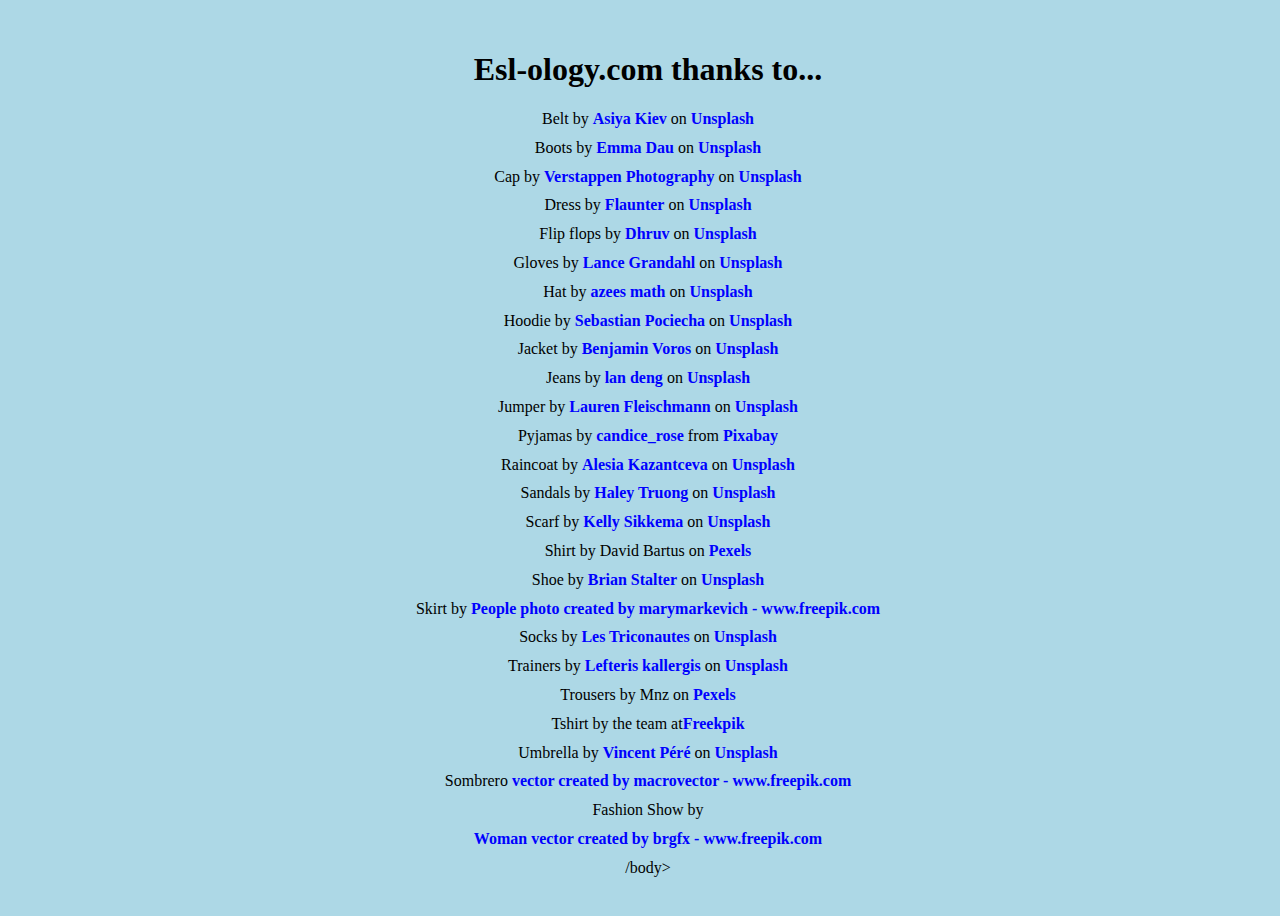
<file: clothes-credits.html>
<!DOCTYPE html>
<html lang="en">
<head>
    <meta charset="UTF-8">
    <meta name="viewport" content="width=device-width, initial-scale=1.0">
    <title>Animal Photo Credits</title>
    <style>body{width: 100vw; height: 100vh; display: flex; flex-direction: column; align-items: center; justify-content: center; background-color: lightblue; font-size: .1.6rem; line-height: 1.8rem;} a{text-decoration: none; font-weight: bold; cursor: pointer; color: blue;}</style>
</head>
<body>
    <h1>Esl-ology.com thanks to...</h1>
    <span>Belt by <a href="https://unsplash.com/@saileyas?utm_source=unsplash&amp;utm_medium=referral&amp;utm_content=creditCopyText">Asiya Kiev</a> on <a href="https://unsplash.com/s/photos/belt?utm_source=unsplash&amp;utm_medium=referral&amp;utm_content=creditCopyText">Unsplash</a></span>
    <span>Boots by <a href="https://unsplash.com/@daugirl?utm_source=unsplash&amp;utm_medium=referral&amp;utm_content=creditCopyText">Emma Dau</a> on <a href="https://unsplash.com/s/photos/boots?utm_source=unsplash&amp;utm_medium=referral&amp;utm_content=creditCopyText">Unsplash</a></span>
    <span>Cap by <a href="https://unsplash.com/@verstappen_photography?utm_source=unsplash&amp;utm_medium=referral&amp;utm_content=creditCopyText">Verstappen Photography</a> on <a href="https://unsplash.com/s/photos/cap?utm_source=unsplash&amp;utm_medium=referral&amp;utm_content=creditCopyText">Unsplash</a></span>
    <span>Dress by <a href="https://unsplash.com/@flaunter?utm_source=unsplash&amp;utm_medium=referral&amp;utm_content=creditCopyText">Flaunter</a> on <a href="https://unsplash.com/s/photos/dress?utm_source=unsplash&amp;utm_medium=referral&amp;utm_content=creditCopyText">Unsplash</a></span>
    <span>Flip flops by <a href="https://unsplash.com/@dhruvywuvy?utm_source=unsplash&amp;utm_medium=referral&amp;utm_content=creditCopyText">Dhruv</a> on <a href="https://unsplash.com/s/photos/flip-flops?utm_source=unsplash&amp;utm_medium=referral&amp;utm_content=creditCopyText">Unsplash</a></span>
    <span>Gloves by <a href="https://unsplash.com/@lg17?utm_source=unsplash&amp;utm_medium=referral&amp;utm_content=creditCopyText">Lance Grandahl</a> on <a href="https://unsplash.com/s/photos/gloves?utm_source=unsplash&amp;utm_medium=referral&amp;utm_content=creditCopyText">Unsplash</a></span>
    <span>Hat by <a href="https://unsplash.com/@azees_math?utm_source=unsplash&amp;utm_medium=referral&amp;utm_content=creditCopyText">azees math</a> on <a href="https://unsplash.com/s/photos/hat?utm_source=unsplash&amp;utm_medium=referral&amp;utm_content=creditCopyText">Unsplash</a></span>
    <span>Hoodie by <a href="https://unsplash.com/@sebastianpoc?utm_source=unsplash&amp;utm_medium=referral&amp;utm_content=creditCopyText">Sebastian Pociecha</a> on <a href="https://unsplash.com/s/photos/hoodie?utm_source=unsplash&amp;utm_medium=referral&amp;utm_content=creditCopyText">Unsplash</a></span>
    <span>Jacket by <a href="https://unsplash.com/@vorosbenisop?utm_source=unsplash&amp;utm_medium=referral&amp;utm_content=creditCopyText">Benjamin Voros</a> on <a href="https://unsplash.com/s/photos/jacket?utm_source=unsplash&amp;utm_medium=referral&amp;utm_content=creditCopyText">Unsplash</a></span>
    <span>Jeans by <a href="https://unsplash.com/@landall?utm_source=unsplash&amp;utm_medium=referral&amp;utm_content=creditCopyText">lan deng</a> on <a href="https://unsplash.com/s/photos/jeans?utm_source=unsplash&amp;utm_medium=referral&amp;utm_content=creditCopyText">Unsplash</a></span>
    <span>Jumper by <a href="https://unsplash.com/@theburbgirl?utm_source=unsplash&amp;utm_medium=referral&amp;utm_content=creditCopyText">Lauren Fleischmann</a> on <a href="https://unsplash.com/s/photos/jumper?utm_source=unsplash&amp;utm_medium=referral&amp;utm_content=creditCopyText">Unsplash</a></span>
    <span>Pyjamas by <a href="https://pixabay.com/users/candice_rose-1722771/?utm_source=link-attribution&amp;utm_medium=referral&amp;utm_campaign=image&amp;utm_content=1073567">candice_rose</a> from <a href="https://pixabay.com/?utm_source=link-attribution&amp;utm_medium=referral&amp;utm_campaign=image&amp;utm_content=1073567">Pixabay</a></span>
    <span>Raincoat by <a href="https://unsplash.com/@saltnstreets?utm_source=unsplash&amp;utm_medium=referral&amp;utm_content=creditCopyText">Alesia Kazantceva</a> on <a href="https://unsplash.com/s/photos/raincoat?utm_source=unsplash&amp;utm_medium=referral&amp;utm_content=creditCopyText">Unsplash</a></span>
    <span>Sandals by <a href="https://unsplash.com/@haleytruong?utm_source=unsplash&amp;utm_medium=referral&amp;utm_content=creditCopyText">Haley Truong</a> on <a href="https://unsplash.com/s/photos/sandals?utm_source=unsplash&amp;utm_medium=referral&amp;utm_content=creditCopyText">Unsplash</a></span>
    <span>Scarf by <a href="https://unsplash.com/@kellysikkema?utm_source=unsplash&amp;utm_medium=referral&amp;utm_content=creditCopyText">Kelly Sikkema</a> on <a href="https://unsplash.com/s/photos/scarf?utm_source=unsplash&amp;utm_medium=referral&amp;utm_content=creditCopyText">Unsplash</a></span>
    <span>Shirt by David Bartus on <a href="https://www.pexels.com/photo/blur-box-business-checkered-shirt-297933/">Pexels</a></span>
    <span>Shoe by <a href="https://unsplash.com/@brianstalter?utm_source=unsplash&amp;utm_medium=referral&amp;utm_content=creditCopyText">Brian Stalter</a> on <a href="https://unsplash.com/s/photos/shoe?utm_source=unsplash&amp;utm_medium=referral&amp;utm_content=creditCopyText">Unsplash</a></span>
    <span>Skirt by <a href="https://www.freepik.com/photos/people">People photo created by marymarkevich - www.freepik.com</a></span>
    <span>Socks by <a href="https://unsplash.com/@triconautes?utm_source=unsplash&amp;utm_medium=referral&amp;utm_content=creditCopyText">Les Triconautes</a> on <a href="https://unsplash.com/s/photos/socks?utm_source=unsplash&amp;utm_medium=referral&amp;utm_content=creditCopyText">Unsplash</a></span>
    <span>Trainers by <a href="https://unsplash.com/@lefterisk?utm_source=unsplash&amp;utm_medium=referral&amp;utm_content=creditCopyText">Lefteris kallergis</a> on <a href="https://unsplash.com/s/photos/trainers?utm_source=unsplash&amp;utm_medium=referral&amp;utm_content=creditCopyText">Unsplash</a></span>
    <span>Trousers by Mnz on <a href="https://www.pexels.com/photo/photo-of-three-jeans-1598507/">Pexels</a></span>
    <span>Tshirt by the team at<a href='https://www.freepik.com/photos/shirt'>Freekpik</a></span>
    <span>Umbrella by <a href="https://unsplash.com/@vinzpr?utm_source=unsplash&amp;utm_medium=referral&amp;utm_content=creditCopyText">Vincent Péré</a> on <a href="https://unsplash.com/s/photos/umbrella?utm_source=unsplash&amp;utm_medium=referral&amp;utm_content=creditCopyText">Unsplash</a></span>
    <span>Sombrero <a href='https://www.freepik.com/vectors/abstract'>vector created by macrovector - www.freepik.com</a></span>
    <span>Fashion Show by </span><a href="https://www.freepik.com/vectors/woman">Woman vector created by brgfx - www.freepik.com</a>

    /body>
</html>
</file>
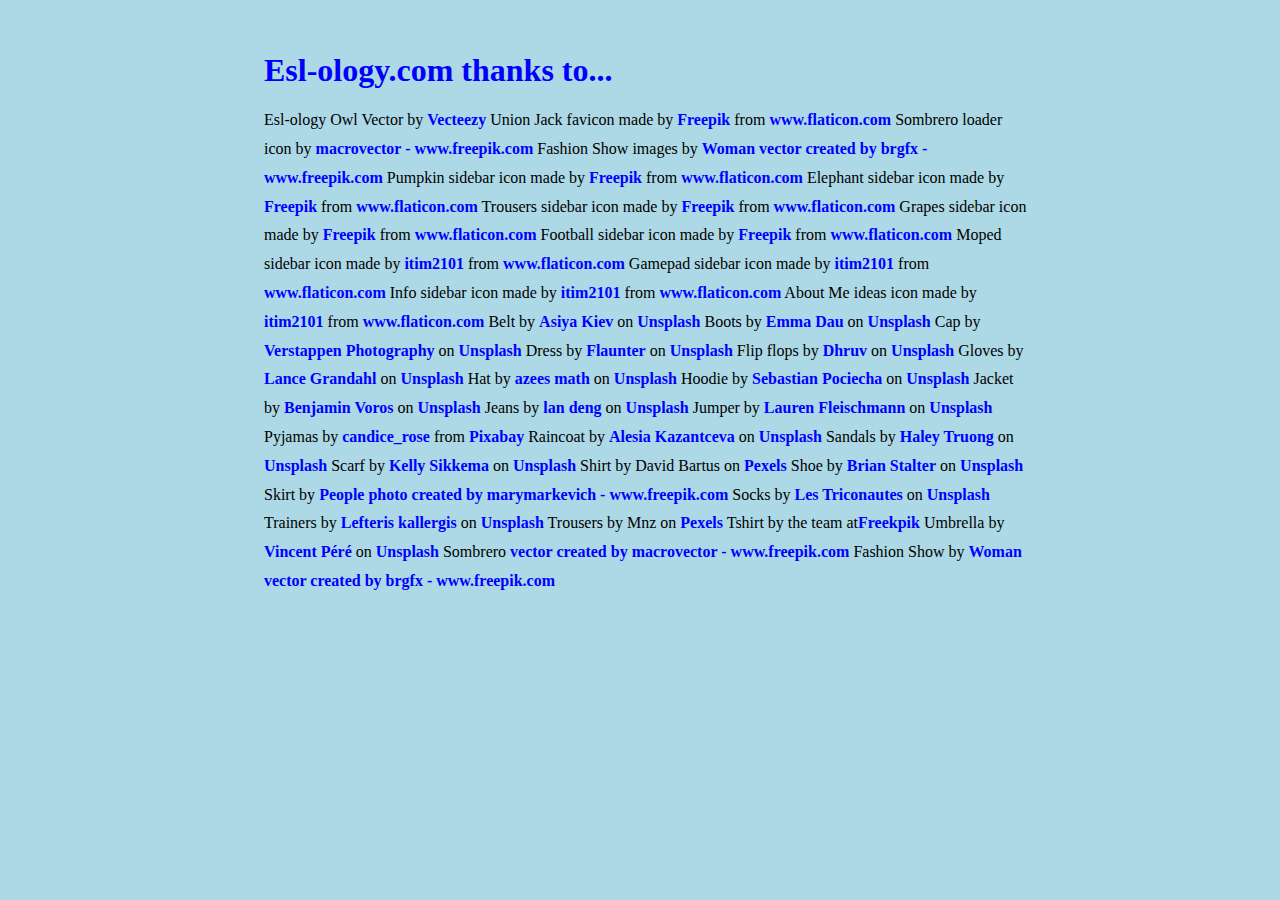
<file: clothes-flashcard-credits.html>
<!DOCTYPE html>
<html lang="en">
    <head>
        <meta charset="UTF-8">
        <meta name="viewport" content="width=device-width, initial-scale=1.0">
        <link rel="icon" type="image/png"
        href="favicon.png";
      />
        <title>Clothes Flashcard Credits</title>
        <style>body{width: 100vw; display: flex; flex-direction: column; align-items: center; justify-content: center; background-color: lightblue; font-size: .1.6rem; line-height: 1.8rem;} a{text-decoration: none; font-weight: bold; cursor: pointer; color: blue;}.container{
            width: 60%}h1{color: blue; margin-top: 3rem;}</style>
    </head>
<body>
    <div class="container">
    <h1>Esl-ology.com thanks to...</h1>
    <span>Esl-ology Owl Vector by <a href="https://www.vecteezy.com/free-vector/owl">Vecteezy</a></span>
    <span>Union Jack favicon made by <a href="https://www.flaticon.com/authors/freepik" title="Freepik">Freepik</a> from <a href="https://www.flaticon.com/" title="Flaticon">www.flaticon.com</a></span>
    <span>Sombrero loader icon by <a href='https://www.freepik.com/vectors/abstract'>macrovector - www.freepik.com</a></span>
    <span>Fashion Show images by </span><a href="https://www.freepik.com/vectors/woman">Woman vector created by brgfx - www.freepik.com</a>

    <span>Pumpkin sidebar icon made by <a href="http://www.freepik.com/" title="Freepik">Freepik</a> from <a href="https://www.flaticon.com/" title="Flaticon">www.flaticon.com</a>
    Elephant sidebar icon made by <a href="http://www.freepik.com/" title="Freepik">Freepik</a> from <a href="https://www.flaticon.com/" title="Flaticon">www.flaticon.com</a>
    Trousers sidebar icon made by <a href="http://www.freepik.com/" title="Freepik">Freepik</a> from <a href="https://www.flaticon.com/" title="Flaticon">www.flaticon.com</a>
    Grapes sidebar icon made by <a href="http://www.freepik.com/" title="Freepik">Freepik</a> from <a href="https://www.flaticon.com/" title="Flaticon">www.flaticon.com</a>
    Football sidebar icon made by <a href="http://www.freepik.com/" title="Freepik">Freepik</a> from <a href="https://www.flaticon.com/" title="Flaticon">www.flaticon.com</a>
    Moped sidebar icon made by <a href="https://www.flaticon.com/authors/itim2101" title="itim2101">itim2101</a> from <a href="https://www.flaticon.com/" title="Flaticon">www.flaticon.com</a>
    Gamepad sidebar icon made by <a href="https://www.flaticon.com/authors/itim2101" title="itim2101">itim2101</a> from <a href="https://www.flaticon.com/" title="Flaticon">www.flaticon.com</a>
    Info sidebar icon made by <a href="https://www.flaticon.com/authors/itim2101" title="itim2101">itim2101</a> from <a href="https://www.flaticon.com/" title="Flaticon">www.flaticon.com</a>
    About Me ideas icon made by <a href="https://www.flaticon.com/authors/itim2101" title="itim2101">itim2101</a> from <a href="https://www.flaticon.com/" title="Flaticon">www.flaticon.com</a></span>
    <span>Belt by <a href="https://unsplash.com/@saileyas?utm_source=unsplash&amp;utm_medium=referral&amp;utm_content=creditCopyText">Asiya Kiev</a> on <a href="https://unsplash.com/s/photos/belt?utm_source=unsplash&amp;utm_medium=referral&amp;utm_content=creditCopyText">Unsplash</a></span>
    <span>Boots by <a href="https://unsplash.com/@daugirl?utm_source=unsplash&amp;utm_medium=referral&amp;utm_content=creditCopyText">Emma Dau</a> on <a href="https://unsplash.com/s/photos/boots?utm_source=unsplash&amp;utm_medium=referral&amp;utm_content=creditCopyText">Unsplash</a></span>
    <span>Cap by <a href="https://unsplash.com/@verstappen_photography?utm_source=unsplash&amp;utm_medium=referral&amp;utm_content=creditCopyText">Verstappen Photography</a> on <a href="https://unsplash.com/s/photos/cap?utm_source=unsplash&amp;utm_medium=referral&amp;utm_content=creditCopyText">Unsplash</a></span>
    <span>Dress by <a href="https://unsplash.com/@flaunter?utm_source=unsplash&amp;utm_medium=referral&amp;utm_content=creditCopyText">Flaunter</a> on <a href="https://unsplash.com/s/photos/dress?utm_source=unsplash&amp;utm_medium=referral&amp;utm_content=creditCopyText">Unsplash</a></span>
    <span>Flip flops by <a href="https://unsplash.com/@dhruvywuvy?utm_source=unsplash&amp;utm_medium=referral&amp;utm_content=creditCopyText">Dhruv</a> on <a href="https://unsplash.com/s/photos/flip-flops?utm_source=unsplash&amp;utm_medium=referral&amp;utm_content=creditCopyText">Unsplash</a></span>
    <span>Gloves by <a href="https://unsplash.com/@lg17?utm_source=unsplash&amp;utm_medium=referral&amp;utm_content=creditCopyText">Lance Grandahl</a> on <a href="https://unsplash.com/s/photos/gloves?utm_source=unsplash&amp;utm_medium=referral&amp;utm_content=creditCopyText">Unsplash</a></span>
    <span>Hat by <a href="https://unsplash.com/@azees_math?utm_source=unsplash&amp;utm_medium=referral&amp;utm_content=creditCopyText">azees math</a> on <a href="https://unsplash.com/s/photos/hat?utm_source=unsplash&amp;utm_medium=referral&amp;utm_content=creditCopyText">Unsplash</a></span>
    <span>Hoodie by <a href="https://unsplash.com/@sebastianpoc?utm_source=unsplash&amp;utm_medium=referral&amp;utm_content=creditCopyText">Sebastian Pociecha</a> on <a href="https://unsplash.com/s/photos/hoodie?utm_source=unsplash&amp;utm_medium=referral&amp;utm_content=creditCopyText">Unsplash</a></span>
    <span>Jacket by <a href="https://unsplash.com/@vorosbenisop?utm_source=unsplash&amp;utm_medium=referral&amp;utm_content=creditCopyText">Benjamin Voros</a> on <a href="https://unsplash.com/s/photos/jacket?utm_source=unsplash&amp;utm_medium=referral&amp;utm_content=creditCopyText">Unsplash</a></span>
    <span>Jeans by <a href="https://unsplash.com/@landall?utm_source=unsplash&amp;utm_medium=referral&amp;utm_content=creditCopyText">lan deng</a> on <a href="https://unsplash.com/s/photos/jeans?utm_source=unsplash&amp;utm_medium=referral&amp;utm_content=creditCopyText">Unsplash</a></span>
    <span>Jumper by <a href="https://unsplash.com/@theburbgirl?utm_source=unsplash&amp;utm_medium=referral&amp;utm_content=creditCopyText">Lauren Fleischmann</a> on <a href="https://unsplash.com/s/photos/jumper?utm_source=unsplash&amp;utm_medium=referral&amp;utm_content=creditCopyText">Unsplash</a></span>
    <span>Pyjamas by <a href="https://pixabay.com/users/candice_rose-1722771/?utm_source=link-attribution&amp;utm_medium=referral&amp;utm_campaign=image&amp;utm_content=1073567">candice_rose</a> from <a href="https://pixabay.com/?utm_source=link-attribution&amp;utm_medium=referral&amp;utm_campaign=image&amp;utm_content=1073567">Pixabay</a></span>
    <span>Raincoat by <a href="https://unsplash.com/@saltnstreets?utm_source=unsplash&amp;utm_medium=referral&amp;utm_content=creditCopyText">Alesia Kazantceva</a> on <a href="https://unsplash.com/s/photos/raincoat?utm_source=unsplash&amp;utm_medium=referral&amp;utm_content=creditCopyText">Unsplash</a></span>
    <span>Sandals by <a href="https://unsplash.com/@haleytruong?utm_source=unsplash&amp;utm_medium=referral&amp;utm_content=creditCopyText">Haley Truong</a> on <a href="https://unsplash.com/s/photos/sandals?utm_source=unsplash&amp;utm_medium=referral&amp;utm_content=creditCopyText">Unsplash</a></span>
    <span>Scarf by <a href="https://unsplash.com/@kellysikkema?utm_source=unsplash&amp;utm_medium=referral&amp;utm_content=creditCopyText">Kelly Sikkema</a> on <a href="https://unsplash.com/s/photos/scarf?utm_source=unsplash&amp;utm_medium=referral&amp;utm_content=creditCopyText">Unsplash</a></span>
    <span>Shirt by David Bartus on <a href="https://www.pexels.com/photo/blur-box-business-checkered-shirt-297933/">Pexels</a></span>
    <span>Shoe by <a href="https://unsplash.com/@brianstalter?utm_source=unsplash&amp;utm_medium=referral&amp;utm_content=creditCopyText">Brian Stalter</a> on <a href="https://unsplash.com/s/photos/shoe?utm_source=unsplash&amp;utm_medium=referral&amp;utm_content=creditCopyText">Unsplash</a></span>
    <span>Skirt by <a href="https://www.freepik.com/photos/people">People photo created by marymarkevich - www.freepik.com</a></span>
    <span>Socks by <a href="https://unsplash.com/@triconautes?utm_source=unsplash&amp;utm_medium=referral&amp;utm_content=creditCopyText">Les Triconautes</a> on <a href="https://unsplash.com/s/photos/socks?utm_source=unsplash&amp;utm_medium=referral&amp;utm_content=creditCopyText">Unsplash</a></span>
    <span>Trainers by <a href="https://unsplash.com/@lefterisk?utm_source=unsplash&amp;utm_medium=referral&amp;utm_content=creditCopyText">Lefteris kallergis</a> on <a href="https://unsplash.com/s/photos/trainers?utm_source=unsplash&amp;utm_medium=referral&amp;utm_content=creditCopyText">Unsplash</a></span>
    <span>Trousers by Mnz on <a href="https://www.pexels.com/photo/photo-of-three-jeans-1598507/">Pexels</a></span>
    <span>Tshirt by the team at<a href='https://www.freepik.com/photos/shirt'>Freekpik</a></span>
    <span>Umbrella by <a href="https://unsplash.com/@vinzpr?utm_source=unsplash&amp;utm_medium=referral&amp;utm_content=creditCopyText">Vincent Péré</a> on <a href="https://unsplash.com/s/photos/umbrella?utm_source=unsplash&amp;utm_medium=referral&amp;utm_content=creditCopyText">Unsplash</a></span>
    <span>Sombrero <a href='https://www.freepik.com/vectors/abstract'>vector created by macrovector - www.freepik.com</a></span>
    <span>Fashion Show by </span><a href="https://www.freepik.com/vectors/woman">Woman vector created by brgfx - www.freepik.com</a>
</div>
</body>
</html>
</file>
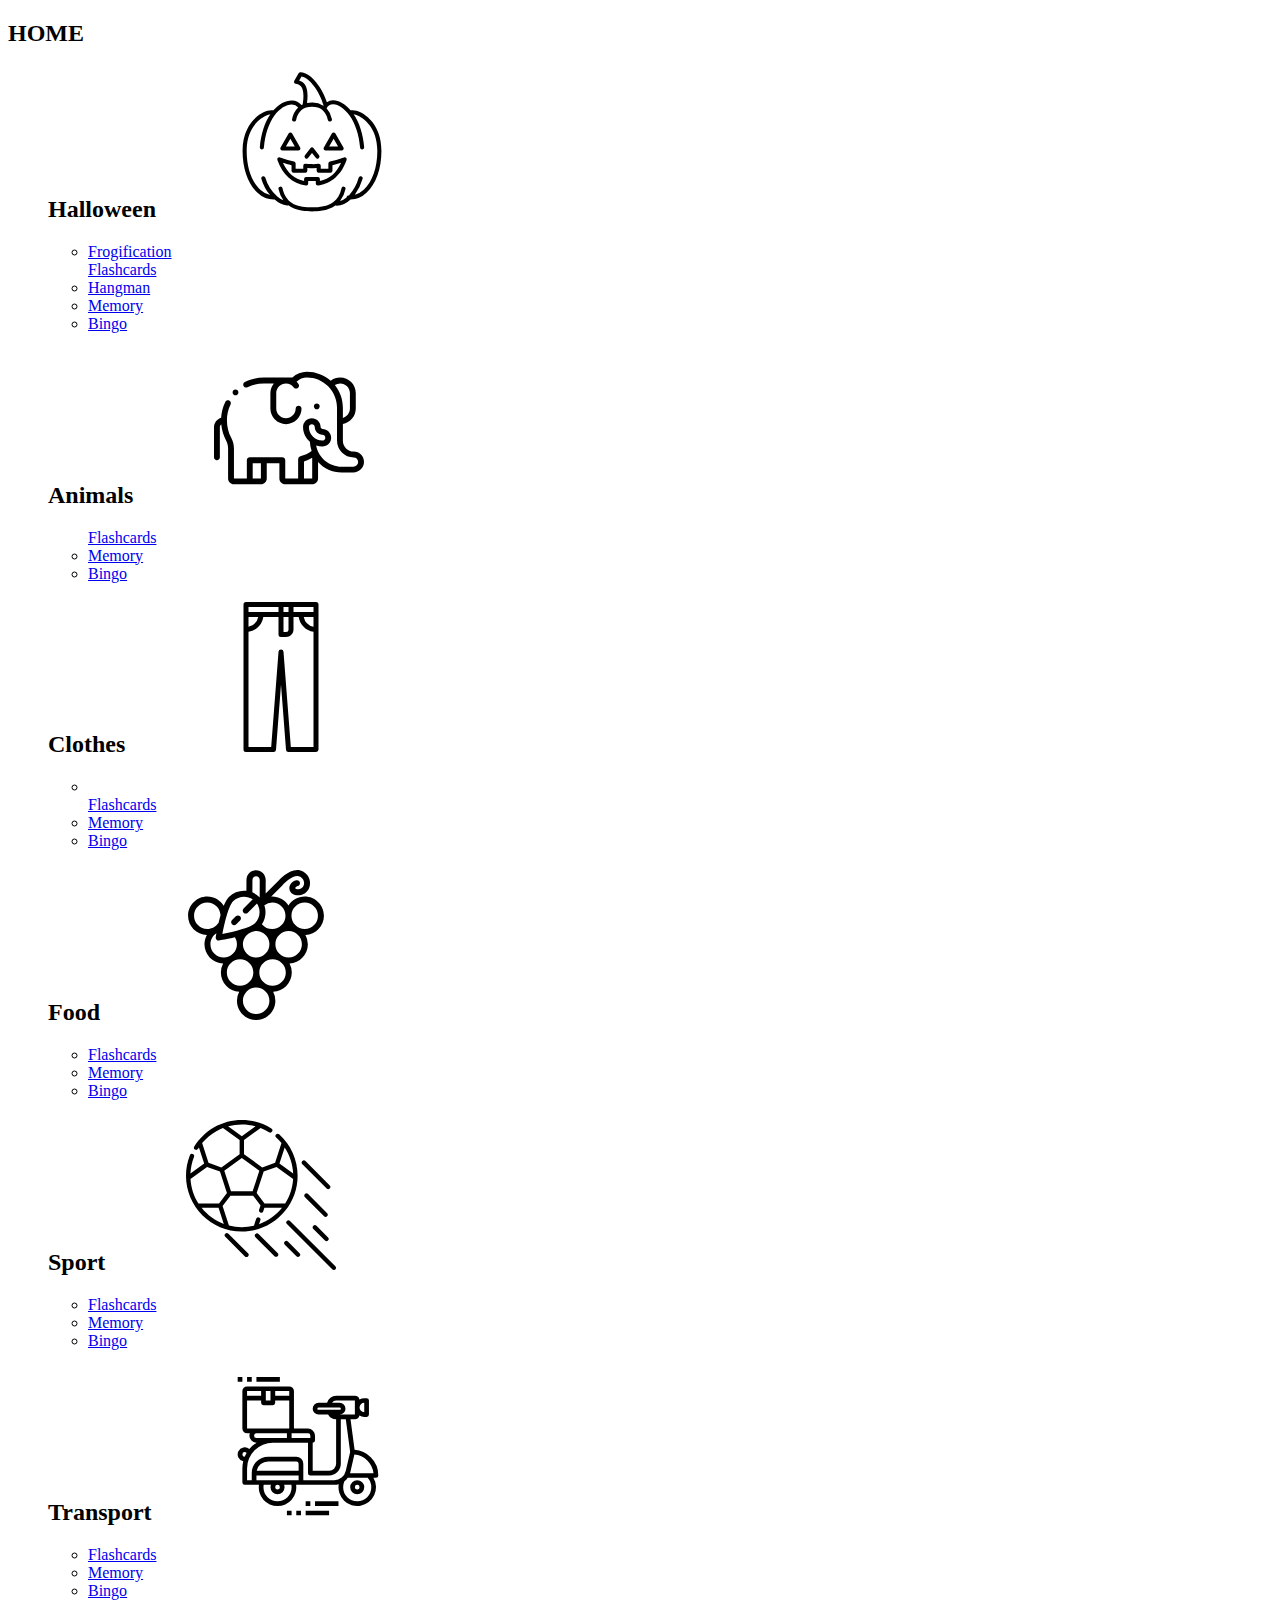
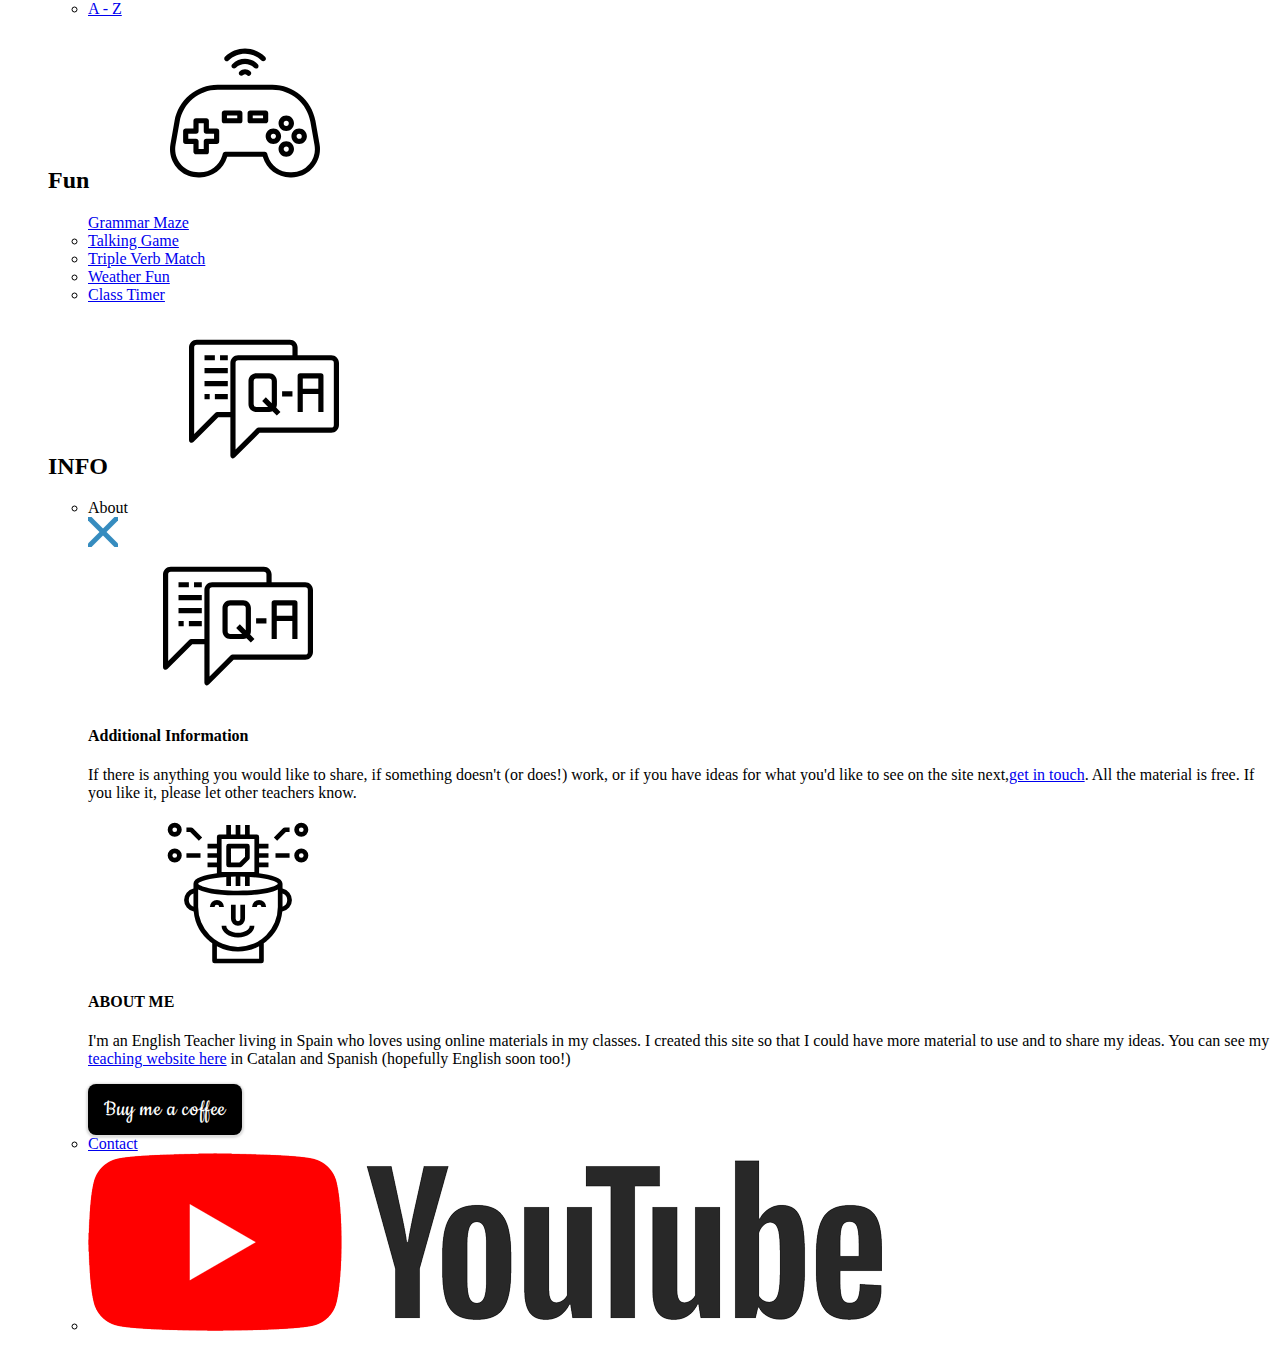
<file: sidebar.html>
<!DOCTYPE html>
<html lang="en">
<head>
    <meta charset="UTF-8">
    <meta name="viewport" content="width=device-width, initial-scale=1.0">
    <title>Document</title>

</head>
<body>
    <div class="sidebar" id="sidebar">
        <h3 class="sidebar__close" id="sidebarClose"></h3>
        <h2>HOME</h2>
      <ul class="sidebar__list">

    <h2 class="sidebar__subtitle">Halloween   <svg class="icon">
            <use xlink:href="sprite5.svg#jack-o-lantern"></use>
          </svg></h2>
          <ul class="sidebar__subtitle-list-6" id="subList6">   
            <li>
              <a href="frogify-halloween.html">Frogification</a>
            </li>   
              <a href="flashcard-halloween.html">Flashcards</a>
            </li>
            <li>
              <a href="hangman-halloween.html">Hangman</a>
            </li>
            <li>
              <a href="memory-halloween.html">Memory</a>
            </li>
            <li>
              <a href="bingo-halloween.html">Bingo</a>
            </li>
      
          </ul>

    <h2 class="sidebar__subtitle">Animals    <svg class="icon">
            <use xlink:href="sprite3.svg#elephant"></use>
          </svg></h2>
          <ul class="sidebar__subtitle-list-0" id="subList0">      
              <a href="flashcard-animals.html">Flashcards</a>
            </li>
            <li>
              <a href="matching-animal.html">Memory</a>
            </li>
            <li>
              <a href="bingo-animals.html">Bingo</a>
            </li>
          </ul>

                  <h2 class="sidebar__subtitle">Clothes    <svg class="icon">
            <use xlink:href="sprite.svg#pants"></use>
          </svg></h2>
          <ul class="sidebar__subtitle-list-2" id="subList2">   
            <li></li>
              <a href="flashcard-clothes.html">Flashcards</a>
            </li>
            <li>
              <a href="matching-clothes.html">Memory</a>
            </li>
            <li>
              <a href="bingo-clothes.html">Bingo</a>
            </li>
          </ul>

                  <h2 class="sidebar__subtitle" >Food    <svg class="icon">
          <use xlink:href="sprite.svg#grapes"></use>
        </svg></h2>
        
        <ul class="sidebar__subtitle-list-3" id="subList3">    
            <li>
              <a href="flashcard-food.html">Flashcards</a>
            </li>
            <li>
              <a href="matching-food.html">Memory</a>
            </li>
            <li>
              <a href="bingo-food.html">Bingo
              </a>
            </li>
          </ul>

          <h2 class="sidebar__subtitle" >Sport    <svg class="icon">
            <use xlink:href="sprite4.svg#football"></use>
          </svg></h2>
          <ul class="sidebar__subtitle-list-5" id="subList5">   
            <li>
              <a href="flashcard-sports.html">Flashcards</a>
            </li> 
              <li>
                <a href="matching-sports.html">Memory</a>
              </li>
              <li>
                <a href="bingo-sports.html">Bingo
                </a>
              </li>
            </ul>

          <h2 class="sidebar__subtitle">Transport
            <svg class="icon">
            <use xlink:href="sprite.svg#motorcycle"></use>
          </svg>
        </h2>
          <ul id="subList1" class="sidebar__subtitle-list-1" >
            <li class="li1">
              <a href="flashcard-transport.html">Flashcards</a>
            </li>
            <li class="li1">
              <a href="matching-transport.html">Memory</a>
            </li>
            <li class="li1">
              <a href="bingo-transport.html">Bingo</a>
            </li>
            <li class="li1">
              <a href="transport-alphabet.html">A - Z</a>
            </li>
          </ul>
  
          <h2 class="sidebar__subtitle" >Fun    <svg class="icon">
            <use xlink:href="sprite.svg#joystick"></use>
          </svg></h2>
          <ul class="sidebar__subtitle-list-4" id="subList4">    
          
              <a href="questions-maze.html">Grammar Maze</a>
            </li>
            <li>
              <a href="talk-minute.html">Talking Game</a>
            </li>
            <li>
              <a href="triple-memory.html">Triple Verb Match</a>
            </li>
            <li>
              <a href="weather-fun.html">Weather Fun</a>
            </li>
            <li>
              <a href="countdown-timer.html">Class Timer</a>
            </li>
          </ul>
            <h2 class="sidebar__subtitle" >INFO    <svg class="icon">
              <use xlink:href="sprite.svg#faq"></use>
            </svg></h2>
            <ul class="sidebar__subtitle-list-4" id="subList4">    
            <li>
              <a class="pointer" onclick="show();">About</a></li>

                <section class="extra" id="info">
                  <div class="extra__content">
                    <div class="xc" onclick="unshow();"><svg height="30" width="30">
                      <line x1="0" y1="0" x2="30" y2="30" style="stroke:#368cbf; stroke-width:5" />
                      <line x1="0" y1="30" x2="30" y2="0" style="stroke:#368cbf; stroke-width:5" />
                   
                  </svg></div>
                    <div class="extra__content-col1">
                      <svg class="icon-base">
                      <use xlink:href="sprite.svg#faq"></use></svg>
                    
                      <h4>Additional Information</h4>
                      <p>If there is anything you would like to share, if something doesn't (or does!) work, or if
                          you have ideas for what you'd like to see on the site next,<a href="mailto:anglesmontalt@gmail.com">get in touch</a>. All
                          the material is free. If you like it, please let other teachers know.</span>
                      </p>
                    </div>
              
                    <div class="extra__content-col2">   
                      <svg class="icon-base">
                      <use xlink:href="sprite.svg#artificial-intelligence"></use></svg>
                      <h4 id="aboutMe">ABOUT ME</h4>
                      <p class="">I'm an English Teacher living in Spain who loves using online materials in my classes. I created this site so that I could have more material to use and to share my ideas. You can see my <a
                         href="https://anglesmontalt.com">teaching
                          website here</a> in Catalan and Spanish (hopefully English soon too!)
                      </p>
                    </div>
                        <style>.bmc-button img{height: 34px !important;width: 35px !important;margin-bottom: 1px !important;box-shadow: none !important;border: none !important;vertical-align: middle !important;}.bmc-button{padding: 7px 15px 7px 10px !important;line-height: 35px !important;height:51px !important;text-decoration: none !important;display:inline-flex !important;color:#ffffff !important;background-color:#000000 !important;border-radius: 8px !important;border: 1px solid transparent !important;font-size: 24px !important;letter-spacing:0.6px !important;box-shadow: 0px 1px 2px rgba(190, 190, 190, 0.5) !important;-webkit-box-shadow: 0px 1px 2px 2px rgba(190, 190, 190, 0.5) !important;font-family:'Cookie', cursive !important;-webkit-box-sizing: border-box !important;box-sizing: border-box !important;}.bmc-button:hover, .bmc-button:active, .bmc-button:focus {-webkit-box-shadow: 0px 1px 2px 2px rgba(190, 190, 190, 0.5) !important;text-decoration: none !important;box-shadow: 0px 1px 2px 2px rgba(190, 190, 190, 0.5) !important;opacity: 0.85 !important;color:#ffffff !important;}</style><link href="https://fonts.googleapis.com/css?family=Cookie" rel="stylesheet"><a class="bmc-button" target="_blank" href="https://www.buymeacoffee.com/Leca9BN"><span style="margin-left:5px;font-size:24px !important;">Buy me a coffee</span></a>
                  </div>
              </section>

              </li>
            <li>
              <a
              href="mailto:anglesmontalt@gmail.com">Contact</a>
              </li>
            <li>
              <a href="https://www.youtube.com/channel/UCvl0weUrlWDhQOimqfRmZUA" target="_blank"><img class="youtube"  src="img/yt_logo_rgb_light.png"></a>
            </li>
          </ul>
       </ul>
    </div>


</body>
</html>
</file>
